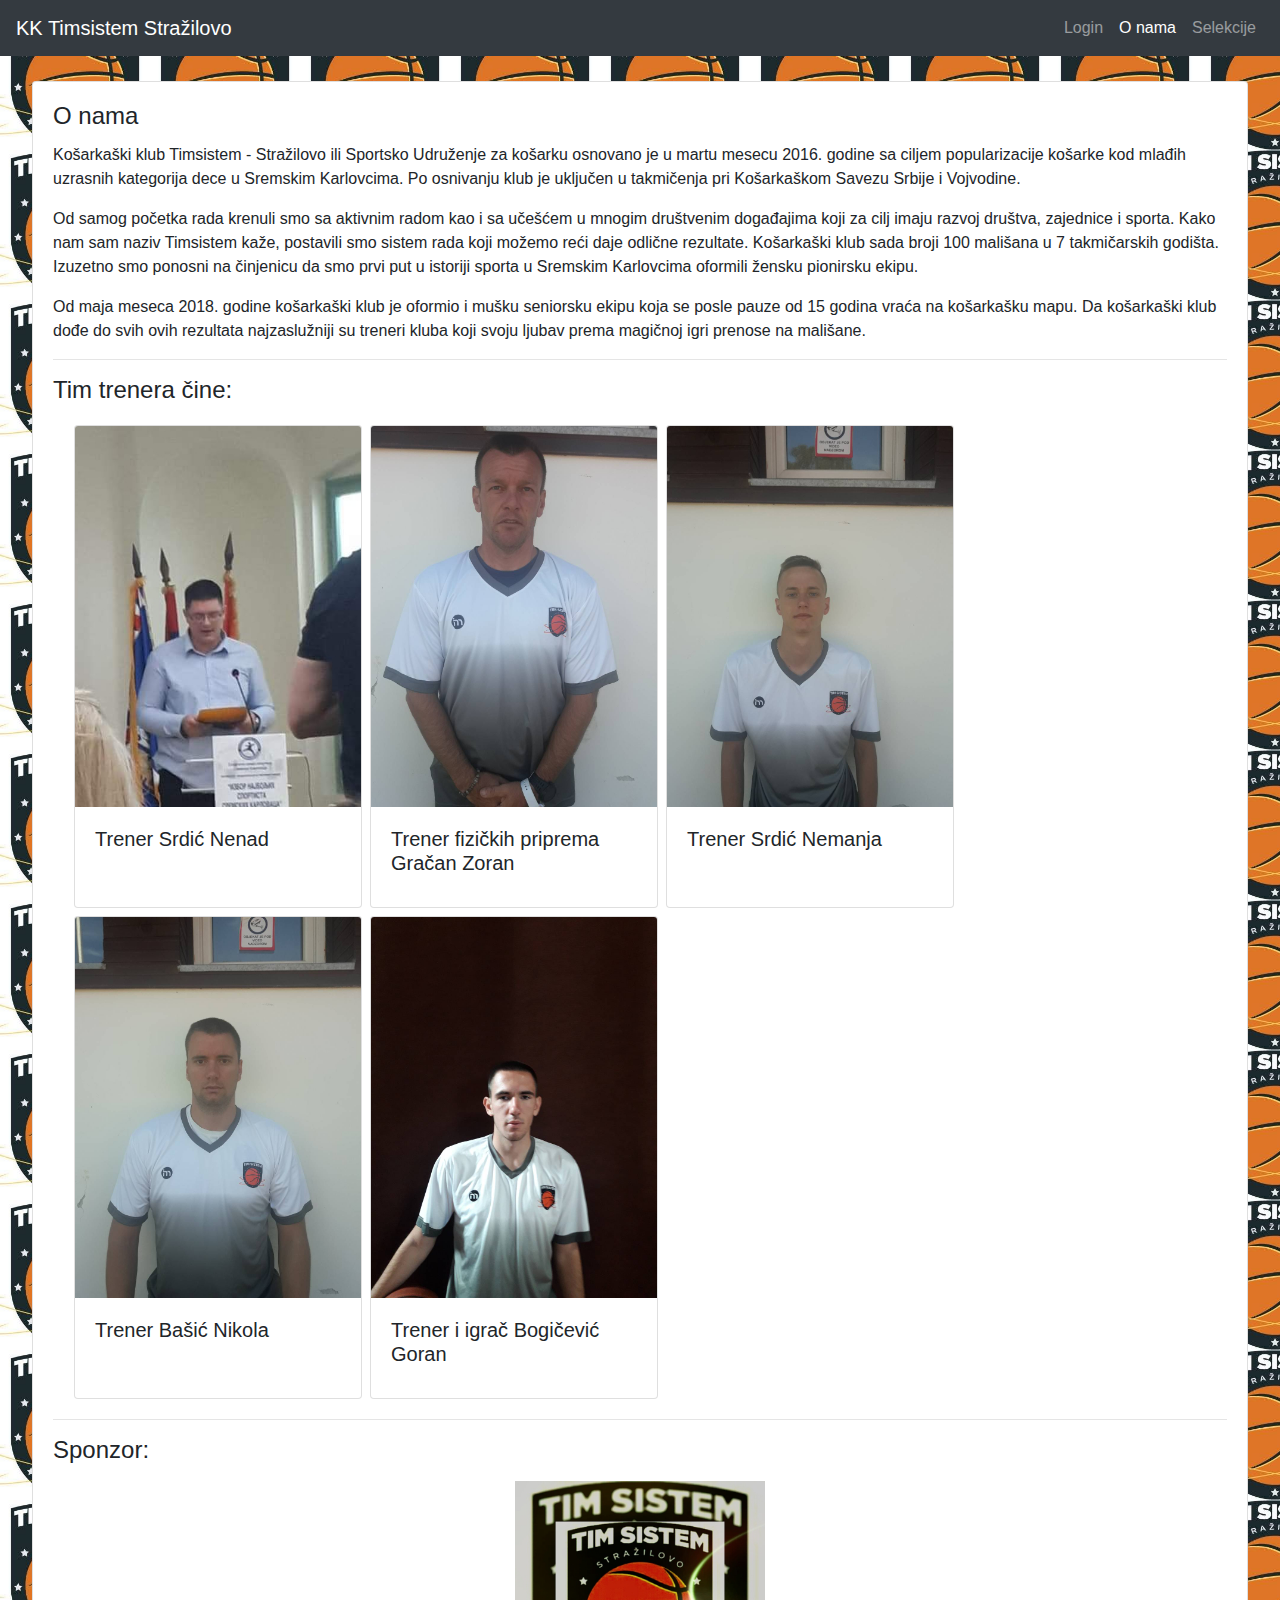
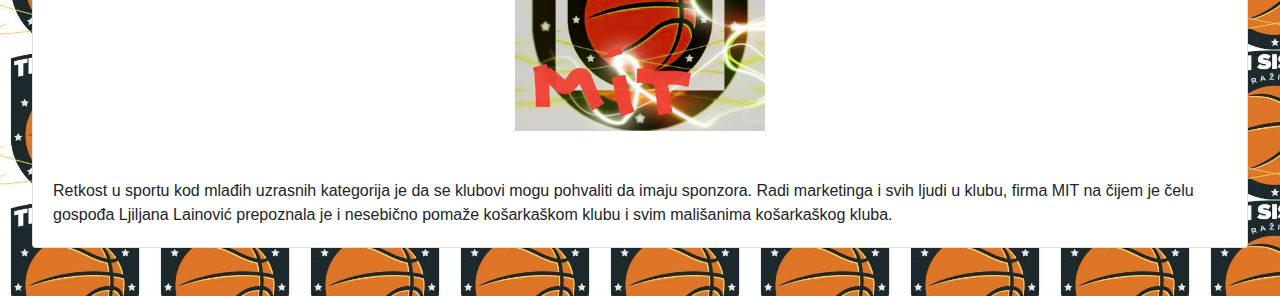
<file: KKProject/src/main/resources/static/aboutus.html>
<!DOCTYPE html>
<html lang="en">

  <head>

    <meta charset="utf-8">
    <meta name="viewport" content="width=device-width, initial-scale=1, shrink-to-fit=no">
    <meta name="description" content="">
    <meta name="author" content="">
    
    <script src="scripts/jquery-3.3.1.min.js"></script>
    <script src="scripts/bootstrap.min.js"></script>
    

    <title>O nama</title>

    <!-- Bootstrap core CSS -->
    <link href="stylesheets/bootstrap.min.css" rel="stylesheet">
    <link href="stylesheets/aboutus.css" rel="stylesheet">


  </head>
  
  <body>
  	
  	<header>
	    <nav class="navbar navbar-expand-md navbar-dark fixed-top bg-dark">
	  		<a class="navbar-brand" href="index.html">KK Timsistem Stražilovo</a>
	  		<button class="navbar-toggler" type="button" data-toggle="collapse" data-target="#navbarCollapse" aria-controls="navbarCollapse" aria-expanded="false" aria-label="Toggle navigation">
	    		<span class="navbar-toggler-icon"></span>
	  		</button>
	  		<div class="collapse navbar-collapse" id="navbarCollapse">
		    	<ul class="navbar-nav ml-auto">
		      		<li class="nav-item">
		        		<a class="nav-link" href="adminlogin.html">Login <span class="sr-only">(current)</span></a>
		      		</li>
		      		<li class="nav-item active">
		        		<a class="nav-link" href="aboutus.html">O nama</a>
		      		</li>
		      		<li class="nav-item">
		       			 <a class="nav-link" href="selections.html">Selekcije</a>
		      		</li>
		    	</ul>
	  		</div>
		</nav>
	</header>
  
  <hr><br><br>
  <div class="card mx-auto">
	  <div class="card-body">
	    <h4 class="card-title">O nama</h4>
	    <p class="card-text">
	      Košarkaški klub Timsistem - Stražilovo ili Sportsko Udruženje za košarku osnovano je
	      u martu mesecu 2016. godine sa ciljem popularizacije košarke kod mlađih uzrasnih kategorija
	      dece u Sremskim Karlovcima. Po osnivanju klub je uključen u takmičenja pri Košarkaškom
	      Savezu Srbije i Vojvodine.
	    </p>
	    <p class="card-text">
	      Od samog početka rada krenuli smo sa aktivnim radom kao i sa učešćem u mnogim društvenim događajima
	      koji za cilj imaju razvoj društva, zajednice i sporta. Kako nam sam naziv Timsistem
	      kaže, postavili smo sistem rada koji možemo reći daje odlične rezultate. Košarkaški
	      klub sada broji 100 mališana u 7 takmičarskih godišta. Izuzetno smo ponosni na
	      činjenicu da smo prvi put u istoriji sporta u Sremskim Karlovcima oformili žensku
	      pionirsku ekipu.
	    </p>
	    <p class="card-text">
	     Od maja meseca 2018. godine košarkaški klub je oformio i mušku seniorsku ekipu koja
	     se posle pauze od 15 godina vraća na košarkašku mapu. Da košarkaški klub dođe do
	     svih ovih rezultata najzaslužniji su treneri kluba koji svoju ljubav prema magičnoj
	     igri prenose na mališane.
	    </p>
	    <hr>
	    <p><h4>Tim trenera čine:</h4></p>
	    
	    <div class="container">
  			<div id="trenerContainer" class="row mb-2">
  				<div class="card m-1" style="width: 18rem;">
				  <img class="card-img-top treneri" src="images/trenersrdic1.jpg" alt="Card image cap">
				  <div class="card-body">
				    <h5 class="card-title">Trener Srdić Nenad</h5>
				  </div>
				</div>
				
				<div class="card m-1" style="width: 18rem;">
				  <img class="card-img-top treneri" src="images/trenerGracanNovo.jpg" alt="Card image cap">
				  <div class="card-body">
				    <h5 class="card-title">Trener fizičkih priprema Gračan Zoran</h5>
				  </div>
				</div>
				
				<div class="card m-1" style="width: 18rem;">
				  <img class="card-img-top treneri" src="images/trenerSrdicNovo.jpg" alt="Card image cap">
				  <div class="card-body">
				    <h5 class="card-title">Trener Srdić Nemanja</h5>
				  </div>
				</div>
				
				<div class="card m-1" style="width: 18rem;">
				  <img class="card-img-top treneri" src="images/trenerBasicNovo.jpg" alt="Card image cap">
				  <div class="card-body">
				    <h5 class="card-title">Trener Bašić Nikola</h5>
				  </div>
				</div>
				
				<div class="card m-1" style="width: 18rem;">
				  <img class="card-img-top treneri" src="images/goranBogicevic.jpg" alt="Card image cap">
				  <div class="card-body">
				    <h5 class="card-title">Trener i igrač Bogičević Goran</h5>
				  </div>
				</div>
  			</div>
  		</div>
	    
	    <hr>
	    <p><h4>Sponzor: </h4></p>
	    <div class="row">
	        <div class="col-12">
	            <img class="mx-auto d-block" style="width:250px; height:250px;" src="images/grb.jpg">
	        </div>
	    </div>
	    
	    <br><br>
	    <p class="card-text">
	    	Retkost u sportu kod mlađih uzrasnih kategorija je da se klubovi mogu pohvaliti
	    	da imaju sponzora. Radi marketinga i svih ljudi u klubu, firma MIT na čijem je čelu
	    	gospođa Ljiljana Lainović prepoznala je i nesebično pomaže košarkaškom klubu i svim
	    	mališanima košarkaškog kluba.
	    </p>
	    
	  </div>
  </div>
  <br><br>
  
  
  </body>
</html>
</file>
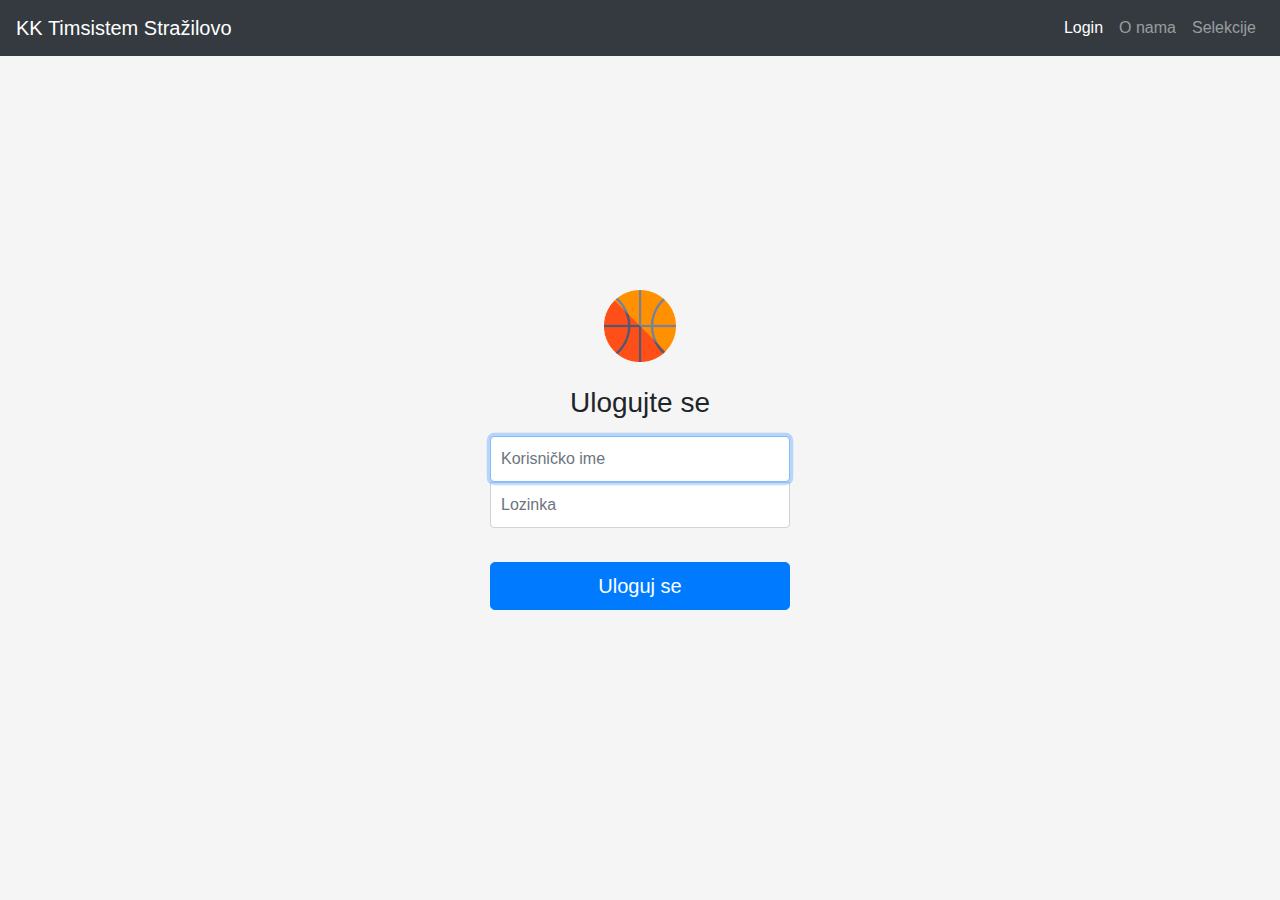
<file: KKProject/src/main/resources/static/adminlogin.html>
<!DOCTYPE html>
<html lang="en">

  <head>

    <meta charset="utf-8">
    <meta name="viewport" content="width=device-width, initial-scale=1, shrink-to-fit=no">
    <meta name="description" content="">
    <meta name="author" content="">
    
    <script src="scripts/jquery-3.3.1.min.js"></script>
    <script src="scripts/bootstrap.min.js"></script>
    <script src="scripts/toastr.min.js"></script>
    <script src="scripts/admin.js"></script>
    

    <title>Admin login</title>

    <!-- Bootstrap core CSS -->
    <link href="stylesheets/bootstrap.min.css" rel="stylesheet">
    <link href="stylesheets/signin.css" rel="stylesheet">
    <link href="stylesheets/toastr.css" rel="stylesheet">


</head>
<body class="text-center">

	<header>
	    <nav class="navbar navbar-expand-md navbar-dark fixed-top bg-dark">
	  		<a class="navbar-brand" href="index.html">KK Timsistem Stražilovo</a>
	  		<button class="navbar-toggler" type="button" data-toggle="collapse" data-target="#navbarCollapse" aria-controls="navbarCollapse" aria-expanded="false" aria-label="Toggle navigation">
	    		<span class="navbar-toggler-icon"></span>
	  		</button>
	  		<div class="collapse navbar-collapse" id="navbarCollapse">
		    	<ul class="navbar-nav ml-auto">
		      		<li class="nav-item active">
		        		<a class="nav-link" href="adminlogin.html">Login <span class="sr-only">(current)</span></a>
		      		</li>
		      		<li class="nav-item">
		        		<a class="nav-link" href="aboutus.html">O nama</a>
		      		</li>
		      		<li class="nav-item">
		       			 <a class="nav-link" href="selections.html">Selekcije</a>
		      		</li>
		    	</ul>
	  		</div>
		</nav>
	</header>





    <form class="form-signin">
      <img class="mb-4" src="images/basketballLogin.png" alt="" width="72" height="72">
      <h1 class="h3 mb-3 font-weight-normal">Ulogujte se</h1>
      <label for="inputUsername" class="sr-only">Korisničko ime</label>
    <input type="text" id="inputUsername" class="form-control" placeholder="Korisničko ime" required="" autofocus="">
    <label for="inputPassword" class="sr-only">Lozinka</label>
    <input type="password" id="inputPassword" class="form-control" placeholder="Lozinka" required="">
    <br>
    <button id="adminlogin" class="btn btn-lg btn-primary btn-block" type="submit">Uloguj se</button>
    </form>
  

</body>
</html>
</file>
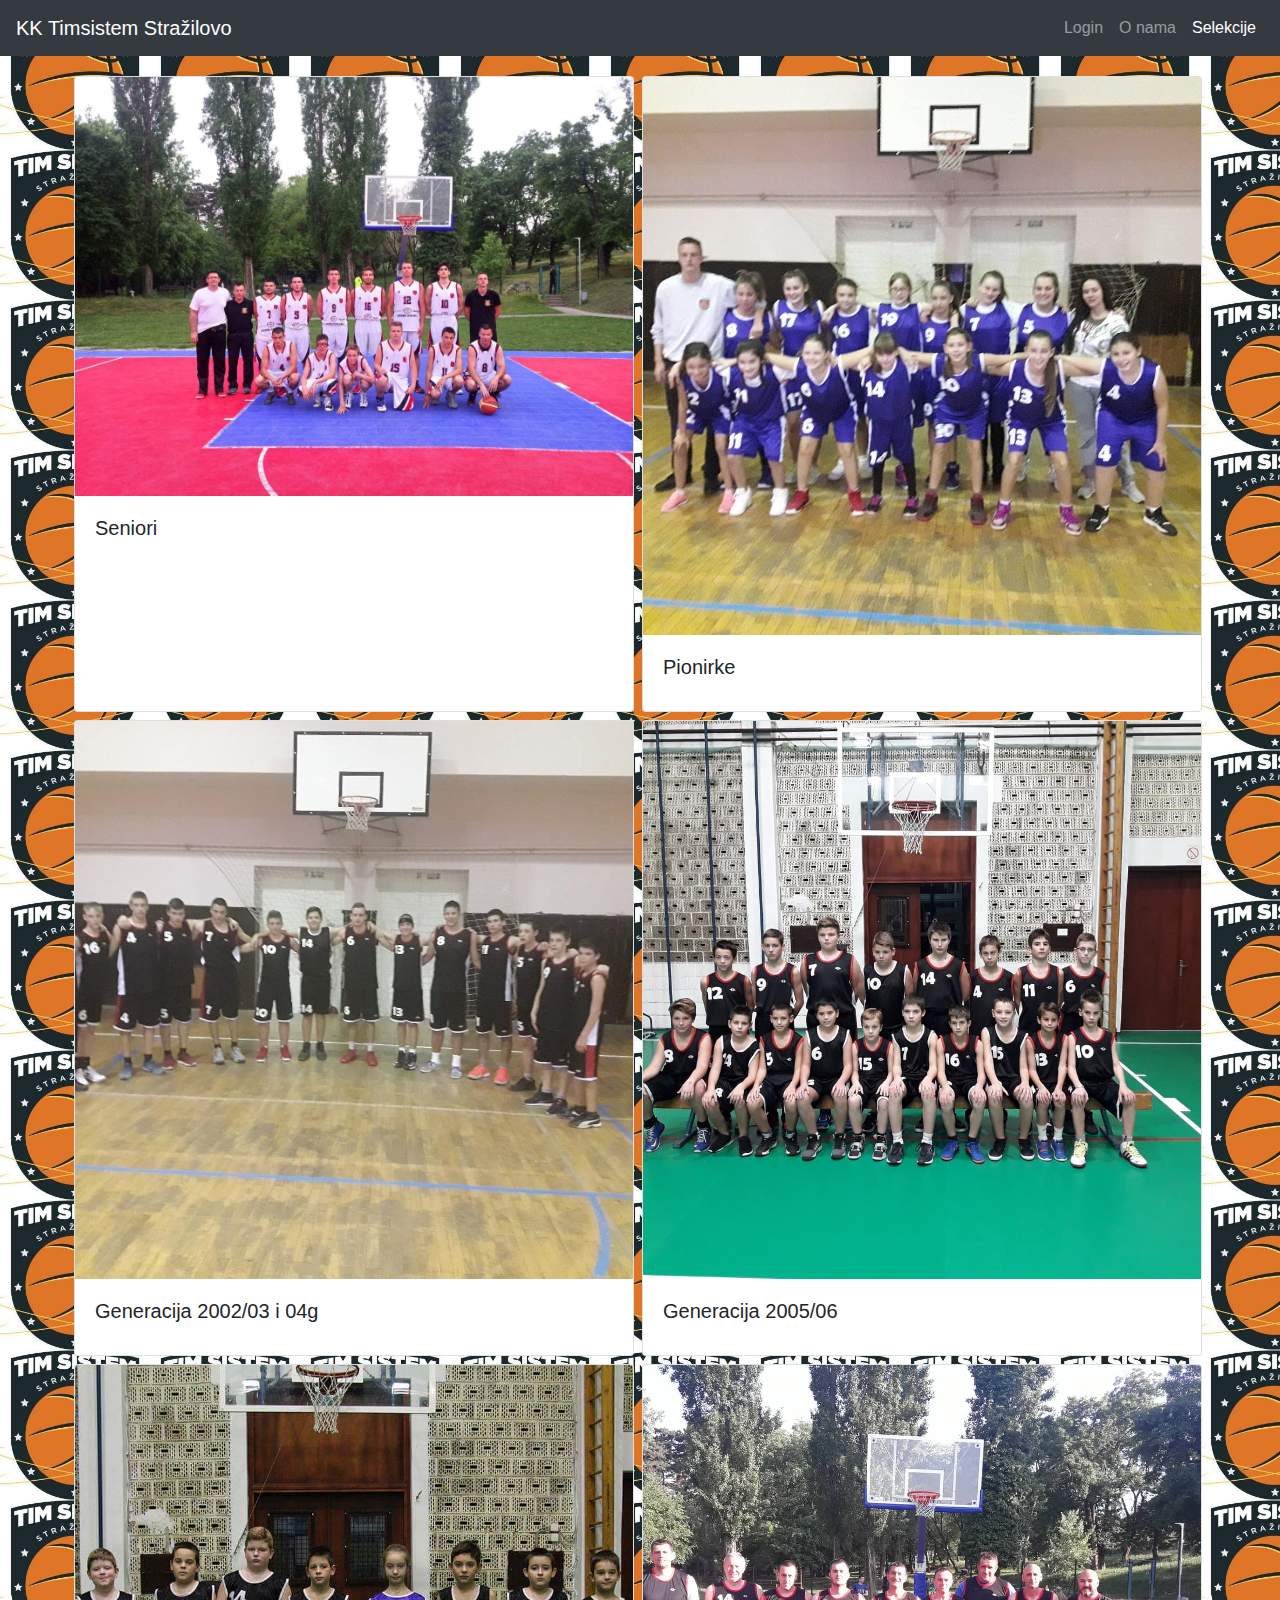
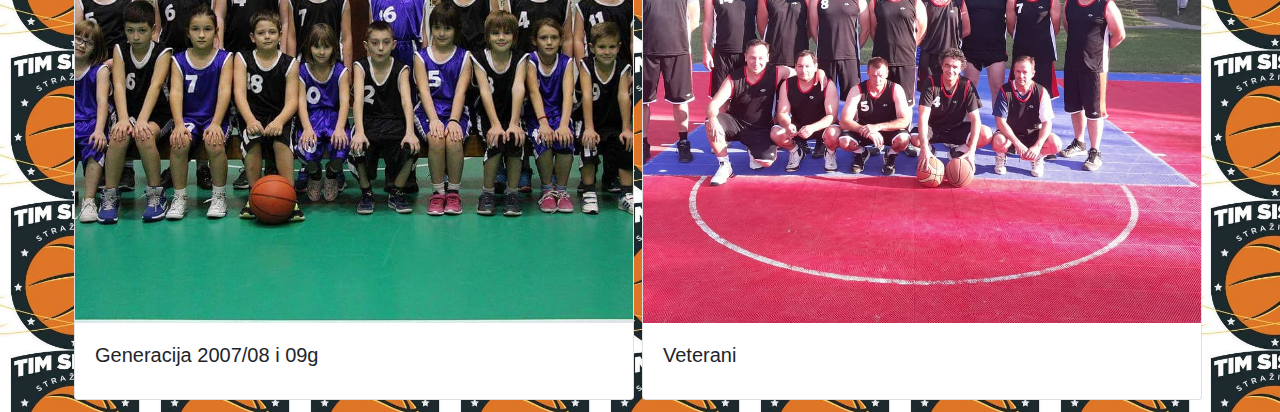
<file: KKProject/src/main/resources/static/selections.html>
<!DOCTYPE html>
<html lang="en">

  <head>

    <meta charset="utf-8">
    <meta name="viewport" content="width=device-width, initial-scale=1, shrink-to-fit=no">
    <meta name="description" content="">
    <meta name="author" content="">
    
    <script src="scripts/jquery-3.3.1.min.js"></script>
    <script src="scripts/bootstrap.min.js"></script>
    

    <title>Selekcije</title>

    <!-- Bootstrap core CSS -->
    <link href="stylesheets/bootstrap.min.css" rel="stylesheet">
    <link href="stylesheets/selections.css" rel="stylesheet">


  </head>
  
  <body>
  	<header>
	    <nav class="navbar navbar-expand-md navbar-dark fixed-top bg-dark">
	  		<a class="navbar-brand" href="index.html">KK Timsistem Stražilovo</a>
	  		<button class="navbar-toggler" type="button" data-toggle="collapse" data-target="#navbarCollapse" aria-controls="navbarCollapse" aria-expanded="false" aria-label="Toggle navigation">
	    		<span class="navbar-toggler-icon"></span>
	  		</button>
	  		<div class="collapse navbar-collapse" id="navbarCollapse">
		    	<ul class="navbar-nav ml-auto">
		      		<li class="nav-item ">
		        		<a class="nav-link" href="adminlogin.html">Login <span class="sr-only">(current)</span></a>
		      		</li>
		      		<li class="nav-item">
		        		<a class="nav-link" href="aboutus.html">O nama</a>
		      		</li>
		      		<li class="nav-item active">
		       			 <a class="nav-link" href="selections.html">Selekcije</a>
		      		</li>
		    	</ul>
	  		</div>
		</nav>
	</header>
  
  
  	<br><br><br>
  	<div class="container">
  		<div id="selectionContainer" class="row mb-2">
  		
  			<div class="card m-1" style="width: 35rem;">
			  <img class="card-img-top selekcije" src="images/seniori.jpg" alt="Card image cap">
			  <div class="card-body">
			    <h5 class="card-title">Seniori</h5>
			  </div>
			</div>
			
			<div class="card m-1" style="width: 35rem;">
			  <img class="card-img-top selekcije" src="images/pionirke.jpg" alt="Card image cap">
			  <div class="card-body">
			    <h5 class="card-title">Pionirke</h5>
			  </div>
			</div>
			
			<div class="card m-1" style="width: 35rem;">
			  <img class="card-img-top selekcije" src="images/2002_03_04.jpg" alt="Card image cap">
			  <div class="card-body">
			    <h5 class="card-title">Generacija 2002/03 i 04g</h5>
			  </div>
			</div>
			
			<div class="card m-1" style="width: 35rem;">
			  <img class="card-img-top selekcije" src="images/2005_2006.jpg" alt="Card image cap">
			  <div class="card-body">
			    <h5 class="card-title">Generacija 2005/06</h5>
			  </div>
			</div>
			
			<div class="card m-1" style="width: 35rem;">
			  <img class="card-img-top selekcije" src="images/2007_08_09.jpg" alt="Card image cap">
			  <div class="card-body">
			    <h5 class="card-title">Generacija 2007/08 i 09g</h5>
			  </div>
			</div>
			
			<div class="card m-1" style="width: 35rem;">
			  <img class="card-img-top selekcije" src="images/veteraniNovo.jpg" alt="Card image cap">
			  <div class="card-body">
			    <h5 class="card-title">Veterani</h5>
			  </div>
			</div>
			
  		</div>
  	</div>
  </body>
  
  </html>
</file>
<file: KKProject/src/main/resources/static/stylesheets/aboutus.css>
.card{
	width:95%;
}

body {
    background-image: url("../images/kklogo.jpg");
    background-repeat: repeat;
    background-size: 150px 150px;
}

.treneri{
	width:100%;
	height:auto;
}
</file>
<file: KKProject/src/main/resources/static/stylesheets/signin.css>
html,
body {
  height: 100%;
}

body {
  display: -ms-flexbox;
  display: -webkit-box;
  display: flex;
  -ms-flex-align: center;
  -ms-flex-pack: center;
  -webkit-box-align: center;
  align-items: center;
  -webkit-box-pack: center;
  justify-content: center;
  padding-top: 40px;
  padding-bottom: 40px;
  background-color: #f5f5f5;
}

.form-signin {
  width: 100%;
  max-width: 330px;
  padding: 15px;
  margin: 0 auto;
}
.form-signin .checkbox {
  font-weight: 400;
}
.form-signin .form-control {
  position: relative;
  box-sizing: border-box;
  height: auto;
  padding: 10px;
  font-size: 16px;
}
.form-signin .form-control:focus {
  z-index: 2;
}
.form-signin input[type="email"] {
  margin-bottom: -1px;
  border-bottom-right-radius: 0;
  border-bottom-left-radius: 0;
}
.form-signin input[type="password"] {
  margin-bottom: 10px;
  border-top-left-radius: 0;
  border-top-right-radius: 0;
}
</file>
<file: KKProject/src/main/resources/static/stylesheets/toastr.css>
.toast-title {
  font-weight: bold;
}
.toast-message {
  -ms-word-wrap: break-word;
  word-wrap: break-word;
}
.toast-message a,
.toast-message label {
  color: #FFFFFF;
}
.toast-message a:hover {
  color: #CCCCCC;
  text-decoration: none;
}
.toast-close-button {
  position: relative;
  right: -0.3em;
  top: -0.3em;
  float: right;
  font-size: 20px;
  font-weight: bold;
  color: #FFFFFF;
  -webkit-text-shadow: 0 1px 0 #ffffff;
  text-shadow: 0 1px 0 #ffffff;
  opacity: 0.8;
  -ms-filter: progid:DXImageTransform.Microsoft.Alpha(Opacity=80);
  filter: alpha(opacity=80);
  line-height: 1;
}
.toast-close-button:hover,
.toast-close-button:focus {
  color: #000000;
  text-decoration: none;
  cursor: pointer;
  opacity: 0.4;
  -ms-filter: progid:DXImageTransform.Microsoft.Alpha(Opacity=40);
  filter: alpha(opacity=40);
}
.rtl .toast-close-button {
  left: -0.3em;
  float: left;
  right: 0.3em;
}
/*Additional properties for button version
 iOS requires the button element instead of an anchor tag.
 If you want the anchor version, it requires `href="#"`.*/
button.toast-close-button {
  padding: 0;
  cursor: pointer;
  background: transparent;
  border: 0;
  -webkit-appearance: none;
}
.toast-top-center {
  top: 0;
  right: 0;
  width: 100%;
}
.toast-bottom-center {
  bottom: 0;
  right: 0;
  width: 100%;
}
.toast-top-full-width {
  top: 0;
  right: 0;
  width: 100%;
}
.toast-bottom-full-width {
  bottom: 0;
  right: 0;
  width: 100%;
}
.toast-top-left {
  top: 12px;
  left: 12px;
}
.toast-top-right {
  top: 12px;
  right: 12px;
}
.toast-bottom-right {
  right: 12px;
  bottom: 12px;
}
.toast-bottom-left {
  bottom: 12px;
  left: 12px;
}
#toast-container {
  position: fixed;
  z-index: 999999;
  pointer-events: none;
  /*overrides*/
}
#toast-container * {
  -moz-box-sizing: border-box;
  -webkit-box-sizing: border-box;
  box-sizing: border-box;
}
#toast-container > div {
  position: relative;
  pointer-events: auto;
  overflow: hidden;
  margin: 0 0 6px;
  padding: 15px 15px 15px 50px;
  width: 300px;
  -moz-border-radius: 3px 3px 3px 3px;
  -webkit-border-radius: 3px 3px 3px 3px;
  border-radius: 3px 3px 3px 3px;
  background-position: 15px center;
  background-repeat: no-repeat;
  -moz-box-shadow: 0 0 12px #999999;
  -webkit-box-shadow: 0 0 12px #999999;
  box-shadow: 0 0 12px #999999;
  color: #FFFFFF;
  opacity: 0.8;
  -ms-filter: progid:DXImageTransform.Microsoft.Alpha(Opacity=80);
  filter: alpha(opacity=80);
}
#toast-container > div.rtl {
  direction: rtl;
  padding: 15px 50px 15px 15px;
  background-position: right 15px center;
}
#toast-container > div:hover {
  -moz-box-shadow: 0 0 12px #000000;
  -webkit-box-shadow: 0 0 12px #000000;
  box-shadow: 0 0 12px #000000;
  opacity: 1;
  -ms-filter: progid:DXImageTransform.Microsoft.Alpha(Opacity=100);
  filter: alpha(opacity=100);
  cursor: pointer;
}
#toast-container > .toast-info {
  background-image: url("[data-uri]") !important;
}
#toast-container > .toast-error {
  background-image: url("[data-uri]") !important;
}
#toast-container > .toast-success {
  background-image: url("[data-uri]") !important;
}
#toast-container > .toast-warning {
  background-image: url("[data-uri]") !important;
}
#toast-container.toast-top-center > div,
#toast-container.toast-bottom-center > div {
  width: 300px;
  margin-left: auto;
  margin-right: auto;
}
#toast-container.toast-top-full-width > div,
#toast-container.toast-bottom-full-width > div {
  width: 96%;
  margin-left: auto;
  margin-right: auto;
}
.toast {
  background-color: #030303;
}
.toast-success {
  background-color: #51A351;
}
.toast-error {
  background-color: #BD362F;
}
.toast-info {
  background-color: #2F96B4;
}
.toast-warning {
  background-color: #F89406;
}
.toast-progress {
  position: absolute;
  left: 0;
  bottom: 0;
  height: 4px;
  background-color: #000000;
  opacity: 0.4;
  -ms-filter: progid:DXImageTransform.Microsoft.Alpha(Opacity=40);
  filter: alpha(opacity=40);
}
/*Responsive Design*/
@media all and (max-width: 240px) {
  #toast-container > div {
    padding: 8px 8px 8px 50px;
    width: 11em;
  }
  #toast-container > div.rtl {
    padding: 8px 50px 8px 8px;
  }
  #toast-container .toast-close-button {
    right: -0.2em;
    top: -0.2em;
  }
  #toast-container .rtl .toast-close-button {
    left: -0.2em;
    right: 0.2em;
  }
}
@media all and (min-width: 241px) and (max-width: 480px) {
  #toast-container > div {
    padding: 8px 8px 8px 50px;
    width: 18em;
  }
  #toast-container > div.rtl {
    padding: 8px 50px 8px 8px;
  }
  #toast-container .toast-close-button {
    right: -0.2em;
    top: -0.2em;
  }
  #toast-container .rtl .toast-close-button {
    left: -0.2em;
    right: 0.2em;
  }
}
@media all and (min-width: 481px) and (max-width: 768px) {
  #toast-container > div {
    padding: 15px 15px 15px 50px;
    width: 25em;
  }
  #toast-container > div.rtl {
    padding: 15px 50px 15px 15px;
  }
}
</file>
<file: KKProject/src/main/resources/static/stylesheets/selections.css>
.selekcije{
	width:100%;
	height:auto;
}

body {
    background-image: url("../images/kklogo.jpg");
    background-repeat: repeat;
    background-size: 150px 150px;
}
</file>
